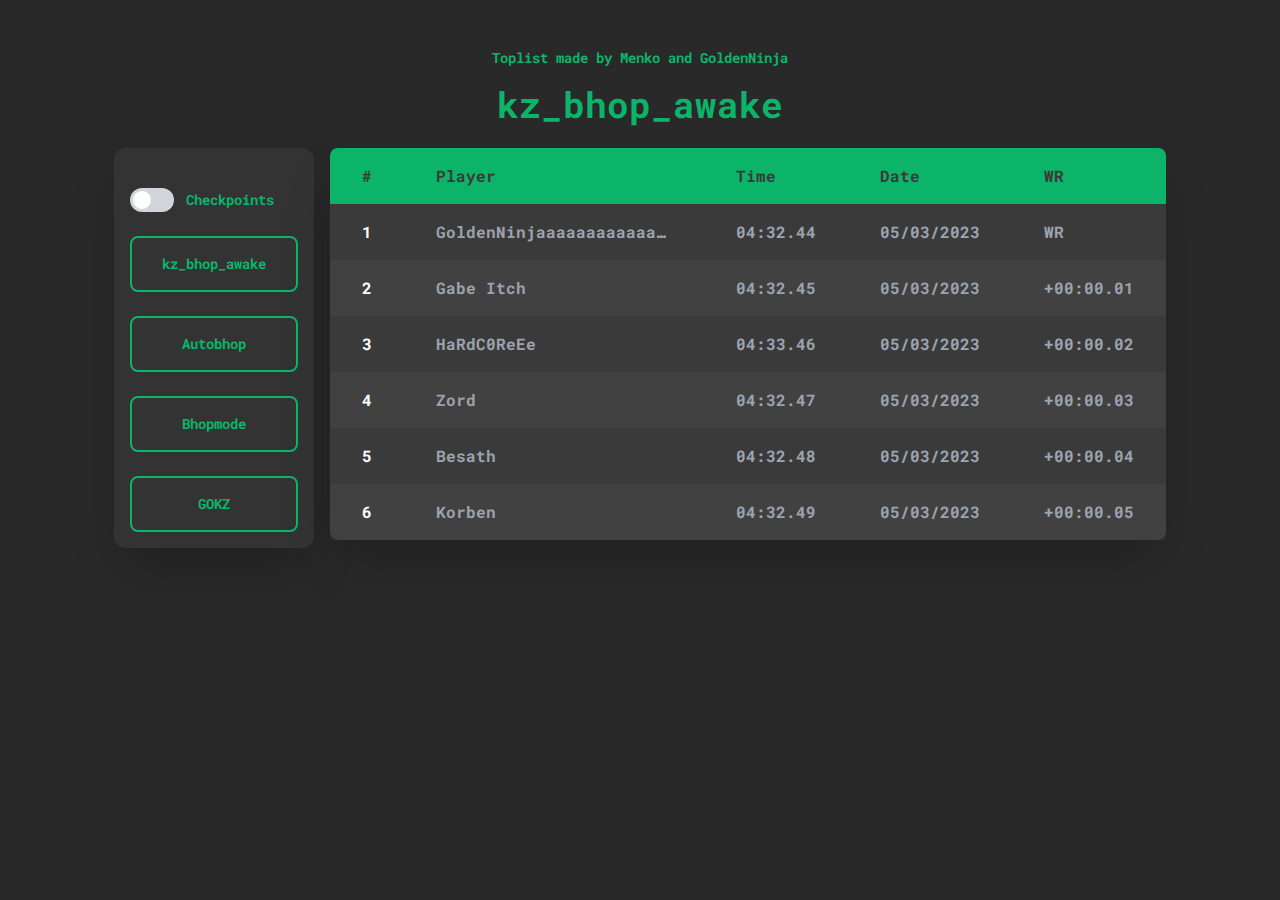
<file: index.html>
<html>
  <head>
    <link
      href="https://fonts.googleapis.com/css2?family=Roboto+Mono&display=swap"
      rel="stylesheet"
    />
    <link rel="stylesheet" href="css/style.css" />
  </head>
  <body class="font-roboto bg-background">
    <p class="text-center text-sm font-bold text-primary pt-12 pb-4">
      Toplist made by Menko and GoldenNinja
    </p>
    <h1
      class="mb-0 2xl:mb-6 text-4xl font-bold pb-6 bg-background text-center text-primary"
    >
      kz_bhop_awake
    </h1>
    <div
      class="scale-75 lg:scale-90 xl:scale-100 flex justify-center items-start gap-4"
    >
      <div class="shadow-2xl h-full text-center text-sm bg-card rounded-xl p-4">
        <label
          class="ml-0 mt-6 mb-6 mr-6 relative inline-flex items-center cursor-pointer"
        >
          <input type="checkbox" value="" class="sr-only peer" />
          <div
            class="w-11 h-6 bg-gray-300 rounded-full peer-checked:after:translate-x-full peer-checked:after:border-white after:content-[''] after:absolute after:top-0.5 after:left-[2px] after:bg-white after:border-gray-300 after:border after:rounded-full after:h-5 after:w-5 after:transition-all peer-checked:bg-primary"
          ></div>
          <span class="ml-3 text-sm font-bold text-primary">Checkpoints</span>
        </label>
        <div class="flex flex-col gap-6">
          <div
            class="font-bold text-primary hover:scale-110 hover:bg-primary hover:text-secondary duration-150 hover:cursor-pointer bg-transparent border-2 border-solid border-primary rounded-lg px-2 py-4"
          >
            kz_bhop_awake
          </div>
          <div
            class="font-bold text-primary hover:scale-110 hover:bg-primary hover:text-secondary duration-150 hover:cursor-pointer bg-transparent border-2 border-solid border-primary rounded-lg px-2 py-4"
          >
            Autobhop
          </div>
          <div
            class="font-bold text-primary hover:scale-110 hover:bg-primary hover:text-secondary duration-150 hover:cursor-pointer bg-transparent border-2 border-solid border-primary rounded-lg px-2 py-4"
          >
            Bhopmode
          </div>
          <div
            class="font-bold text-primary hover:scale-110 hover:bg-primary hover:text-secondary duration-150 hover:cursor-pointer bg-transparent border-2 border-solid border-primary rounded-lg px-2 py-4"
          >
            GOKZ
          </div>
        </div>
      </div>

      <div class="shadow-2xl max-w-[1140px] flex flex-col">
        <div class="overflow-x-auto">
          <div class="inline-block min-w-full">
            <div class="overflow-hidden">
              <table class="rounded-lg min-w-full">
                <thead class="bg-primary">
                  <tr>
                    <th
                      scope="col"
                      class="rounded-tl-lg text-sm xl:text-base 3xl:text-xl font-bold text-secondary px-8 py-4 text-left"
                    >
                      #
                    </th>
                    <th
                      scope="col"
                      class="text-sm xl:text-base 3xl:text-xl font-bold text-secondary px-8 py-4 text-left"
                    >
                      Player
                    </th>
                    <th
                      scope="col"
                      class="text-sm xl:text-base 3xl:text-xl font-bold text-secondary px-8 py-4 text-left"
                    >
                      Time
                    </th>
                    <th
                      scope="col"
                      class="text-sm xl:text-base 3xl:text-xl font-bold text-secondary px-8 py-4 text-left"
                    >
                      Date
                    </th>
                    <th
                      scope="col"
                      class="rounded-tr-lg text-sm xl:text-base 3xl:text-xl font-bold text-secondary px-8 py-4 text-left"
                    >
                      WR
                    </th>
                  </tr>
                </thead>
                <tbody>
                  <tr class="bg-secondary">
                    <td
                      class="px-8 py-4 whitespace-nowrap text-sm xl:text-base 3xl:text-xl font-bold text-white"
                    >
                      1
                    </td>

                    <td
                      class="font-bold max-w-[300px] text-ellipsis overflow-hidden hover:scale-110 hover:text-primary duration-150 hover:cursor-pointer text-sm xl:text-base 3xl:text-xl text-gray-400 px-8 py-4"
                    >
                      <a href="profile.html" class="nick"
                        >GoldenNinjaaaaaaaaaaaaaaaaaaaaaaaaaaaaaaaaaaaaaaaaaaaaaaaaaaaaaaaaaaaaaaaaaaaaaaaa</a
                      >
                    </td>

                    <td
                      class="text-sm xl:text-base 3xl:text-xl text-gray-400 font-bold px-8 py-4 whitespace-nowrap"
                    >
                      04:32.44
                    </td>
                    <td
                      class="text-sm xl:text-base 3xl:text-xl text-gray-400 font-bold px-8 py-4 whitespace-nowrap"
                    >
                      05/03/2023
                    </td>
                    <td
                      class="text-sm xl:text-base 3xl:text-xl text-gray-400 font-bold px-8 py-4 whitespace-nowrap"
                    >
                      WR
                    </td>
                  </tr>
                  <tr class="bg-ternary">
                    <td
                      class="px-8 py-4 whitespace-nowrap text-sm xl:text-base 3xl:text-xl font-bold text-white"
                    >
                      2
                    </td>
                    <td
                      class="max-w-[300px] text-ellipsis overflow-hidden hover:scale-110 hover:text-primary duration-150 hover:cursor-pointer text-sm xl:text-base 3xl:text-xl text-gray-400 font-bold px-8 py-4 whitespace-nowrap"
                    >
                      <span class="nick">Gabe Itch</span>
                    </td>
                    <td
                      class="text-sm xl:text-base 3xl:text-xl text-gray-400 font-bold px-8 py-4 whitespace-nowrap"
                    >
                      04:32.45
                    </td>
                    <td
                      class="text-sm xl:text-base 3xl:text-xl text-gray-400 font-bold px-8 py-4 whitespace-nowrap"
                    >
                      05/03/2023
                    </td>
                    <td
                      class="text-sm xl:text-base 3xl:text-xl text-gray-400 font-bold px-8 py-4 whitespace-nowrap"
                    >
                      +00:00.01
                    </td>
                  </tr>
                  <tr class="bg-secondary">
                    <td
                      class="px-8 py-4 whitespace-nowrap text-sm xl:text-base 3xl:text-xl font-bold text-white"
                    >
                      3
                    </td>
                    <td
                      class="max-w-[300px] text-ellipsis overflow-hidden hover:scale-110 hover:text-primary duration-150 hover:cursor-pointer text-sm xl:text-base 3xl:text-xl text-gray-400 font-bold px-8 py-4 whitespace-nowrap"
                    >
                      HaRdC0ReEe
                    </td>
                    <td
                      class="text-sm xl:text-base 3xl:text-xl text-gray-400 font-bold px-8 py-4 whitespace-nowrap"
                    >
                      04:33.46
                    </td>
                    <td
                      class="text-sm xl:text-base 3xl:text-xl text-gray-400 font-bold px-8 py-4 whitespace-nowrap"
                    >
                      05/03/2023
                    </td>
                    <td
                      class="text-sm xl:text-base 3xl:text-xl text-gray-400 font-bold px-8 py-4 whitespace-nowrap"
                    >
                      +00:00.02
                    </td>
                  </tr>
                  <tr class="bg-ternary">
                    <td
                      class="px-8 py-4 whitespace-nowrap text-sm xl:text-base 3xl:text-xl font-bold text-white"
                    >
                      4
                    </td>
                    <td
                      class="max-w-[300px] text-ellipsis overflow-hidden hover:scale-110 hover:text-primary duration-150 hover:cursor-pointer text-sm xl:text-base 3xl:text-xl text-gray-400 font-bold px-8 py-4 whitespace-nowrap"
                    >
                      Zord
                    </td>
                    <td
                      class="text-sm xl:text-base 3xl:text-xl text-gray-400 font-bold px-8 py-4 whitespace-nowrap"
                    >
                      04:32.47
                    </td>
                    <td
                      class="text-sm xl:text-base 3xl:text-xl text-gray-400 font-bold px-8 py-4 whitespace-nowrap"
                    >
                      05/03/2023
                    </td>
                    <td
                      class="text-sm xl:text-base 3xl:text-xl text-gray-400 font-bold px-8 py-4 whitespace-nowrap"
                    >
                      +00:00.03
                    </td>
                  </tr>
                  <tr class="bg-secondary">
                    <td
                      class="px-8 py-4 whitespace-nowrap text-sm xl:text-base 3xl:text-xl font-bold text-white"
                    >
                      5
                    </td>
                    <td
                      class="max-w-[300px] text-ellipsis overflow-hidden hover:scale-110 hover:text-primary duration-150 hover:cursor-pointer text-sm xl:text-base 3xl:text-xl text-gray-400 font-bold px-8 py-4 whitespace-nowrap"
                    >
                      Besath
                    </td>
                    <td
                      class="text-sm xl:text-base 3xl:text-xl text-gray-400 font-bold px-8 py-4 whitespace-nowrap"
                    >
                      04:32.48
                    </td>
                    <td
                      class="text-sm xl:text-base 3xl:text-xl text-gray-400 font-bold px-8 py-4 whitespace-nowrap"
                    >
                      05/03/2023
                    </td>
                    <td
                      class="text-sm xl:text-base 3xl:text-xl text-gray-400 font-bold px-8 py-4 whitespace-nowrap"
                    >
                      +00:00.04
                    </td>
                  </tr>
                  <tr class="bg-ternary">
                    <td
                      class="rounded-bl-lg px-8 py-4 whitespace-nowrap text-sm xl:text-base 3xl:text-xl font-bold text-white"
                    >
                      6
                    </td>
                    <td
                      class="max-w-[300px] text-ellipsis overflow-hidden hover:scale-110 hover:text-primary duration-150 hover:cursor-pointer text-sm xl:text-base 3xl:text-xl text-gray-400 font-bold px-8 py-4 whitespace-nowrap"
                    >
                      Korben
                    </td>
                    <td
                      class="text-sm xl:text-base 3xl:text-xl text-gray-400 font-bold px-8 py-4 whitespace-nowrap"
                    >
                      04:32.49
                    </td>
                    <td
                      class="text-sm xl:text-base 3xl:text-xl text-gray-400 font-bold px-8 py-4 whitespace-nowrap"
                    >
                      05/03/2023
                    </td>
                    <td
                      class="rounded-br-lg text-sm xl:text-base 3xl:text-xl text-gray-400 font-bold px-8 py-4 whitespace-nowrap"
                    >
                      +00:00.05
                    </td>
                  </tr>
                </tbody>
              </table>
            </div>
          </div>
        </div>
      </div>
    </div>
  </body>
</html>
</file>
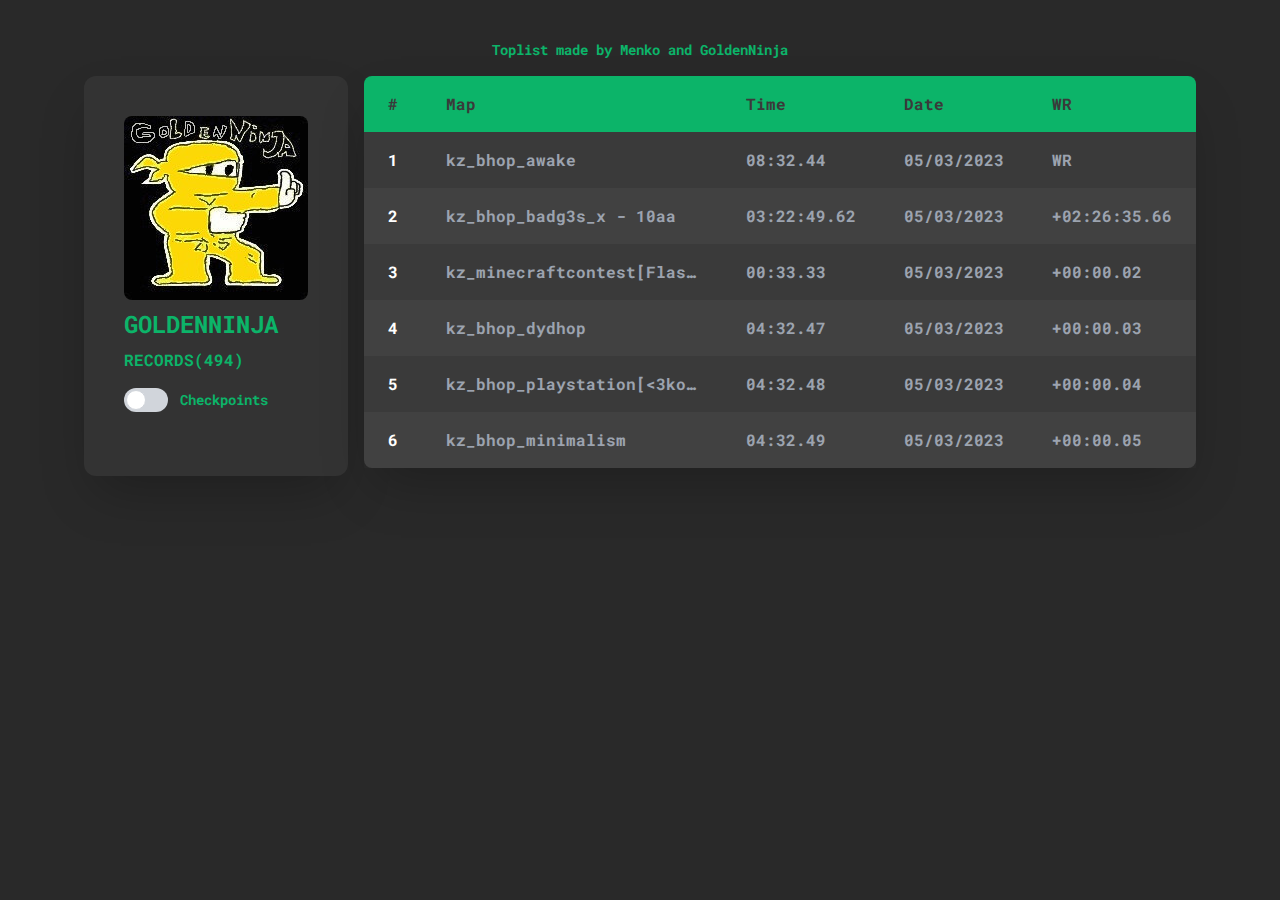
<file: profile.html>
<html>
  <head>
    <link
      href="https://fonts.googleapis.com/css2?family=Roboto+Mono&display=swap"
      rel="stylesheet"
    />
    <link rel="stylesheet" href="css/style.css" />
  </head>
  <body class="font-roboto bg-background">
    <p class="text-center text-sm font-bold text-primary pt-10 pb-4">
      Toplist made by Menko and GoldenNinja
    </p>
    <div
      class="scale-75 lg:scale-90 xl:scale-100 ml-auto mr-auto flex justify-center items-start gap-4"
    >
      <div class="shadow-2xl h-full text-sm bg-card p-6 xl:p-10 rounded-xl">
        <img src="images/goldenninja.jpg" class="rounded-lg" />
        <p class="text-primary font-bold uppercase pt-2 text-2xl">
          GoldenNinja
        </p>
        <p class="text-primary font-bold uppercase pt-2 text-base">
          Records(494)
        </p>
        <label
          class="ml-0 mt-4 mb-6 mr-6 relative inline-flex items-center cursor-pointer"
        >
          <input type="checkbox" value="" class="sr-only peer" />
          <div
            class="w-11 h-6 bg-gray-300 rounded-full peer-checked:after:translate-x-full peer-checked:after:border-white after:content-[''] after:absolute after:top-0.5 after:left-[2px] after:bg-white after:border-gray-300 after:border after:rounded-full after:h-5 after:w-5 after:transition-all peer-checked:bg-primary"
          ></div>
          <span class="ml-3 text-sm font-bold text-primary">Checkpoints</span>
        </label>
      </div>

      <div class="shadow-2xl flex flex-col">
        <div class="overflow-x-auto">
          <div class="inline-block min-w-full">
            <div class="overflow-hidden">
              <table class="rounded-lg min-w-full">
                <thead class="bg-primary">
                  <tr>
                    <th
                      scope="col"
                      class="rounded-tl-lg text-sm xl:text-base 3xl:text-xl font-bold text-secondary px-6 py-4 text-left"
                    >
                      #
                    </th>
                    <th
                      scope="col"
                      class="text-sm xl:text-base 3xl:text-xl font-bold text-secondary px-6 py-4 text-left"
                    >
                      Map
                    </th>
                    <th
                      scope="col"
                      class="text-sm xl:text-base 3xl:text-xl font-bold text-secondary px-6 py-4 text-left"
                    >
                      Time
                    </th>
                    <th
                      scope="col"
                      class="text-sm xl:text-base 3xl:text-xl font-bold text-secondary px-6 py-4 text-left"
                    >
                      Date
                    </th>
                    <th
                      scope="col"
                      class="rounded-tr-lg text-sm xl:text-base 3xl:text-xl font-bold text-secondary px-6 py-4 text-left"
                    >
                      WR
                    </th>
                  </tr>
                </thead>
                <tbody>
                  <tr class="bg-secondary">
                    <td
                      class="px-6 py-4 whitespace-nowrap text-sm xl:text-base 3xl:text-xl font-bold text-white"
                    >
                      1
                    </td>

                    <td
                      class="max-w-[300px] text-ellipsis overflow-hidden hover:scale-110 hover:text-primary duration-150 hover:cursor-pointer text-sm xl:text-base 3xl:text-xl text-gray-400 font-bold px-6 py-4 whitespace-nowrap"
                    >
                      <a href="index.html">kz_bhop_awake</a>
                    </td>

                    <td
                      class="text-sm xl:text-base 3xl:text-xl text-gray-400 font-bold px-6 py-4 whitespace-nowrap"
                    >
                      08:32.44
                    </td>
                    <td
                      class="text-sm xl:text-base 3xl:text-xl text-gray-400 font-bold px-6 py-4 whitespace-nowrap"
                    >
                      05/03/2023
                    </td>
                    <td
                      class="text-sm xl:text-base 3xl:text-xl text-gray-400 font-bold px-6 py-4 whitespace-nowrap"
                    >
                      WR
                    </td>
                  </tr>
                  <tr class="bg-ternary">
                    <td
                      class="px-6 py-4 whitespace-nowrap text-sm xl:text-base 3xl:text-xl font-bold text-white"
                    >
                      2
                    </td>
                    <td
                      class="max-w-[300px] text-ellipsis overflow-hidden hover:scale-110 hover:text-primary duration-150 hover:cursor-pointer text-sm xl:text-base 3xl:text-xl text-gray-400 font-bold px-6 py-4 whitespace-nowrap"
                    >
                      kz_bhop_badg3s_x - 10aa
                    </td>
                    <td
                      class="text-sm xl:text-base 3xl:text-xl text-gray-400 font-bold px-6 py-4 whitespace-nowrap"
                    >
                      03:22:49.62
                    </td>
                    <td
                      class="text-sm xl:text-base 3xl:text-xl text-gray-400 font-bold px-6 py-4 whitespace-nowrap"
                    >
                      05/03/2023
                    </td>
                    <td
                      class="text-sm xl:text-base 3xl:text-xl text-gray-400 font-bold px-6 py-4 whitespace-nowrap"
                    >
                      +02:26:35.66
                    </td>
                  </tr>
                  <tr class="bg-secondary">
                    <td
                      class="px-6 py-4 whitespace-nowrap text-sm xl:text-base 3xl:text-xl font-bold text-white"
                    >
                      3
                    </td>
                    <td
                      class="max-w-[300px] text-ellipsis overflow-hidden hover:scale-110 hover:text-primary duration-150 hover:cursor-pointer text-sm xl:text-base 3xl:text-xl text-gray-400 font-bold px-6 py-4 whitespace-nowrap"
                    >
                      kz_minecraftcontest[FlasH]
                    </td>
                    <td
                      class="text-sm xl:text-base 3xl:text-xl text-gray-400 font-bold px-6 py-4 whitespace-nowrap"
                    >
                      00:33.33
                    </td>
                    <td
                      class="text-sm xl:text-base 3xl:text-xl text-gray-400 font-bold px-6 py-4 whitespace-nowrap"
                    >
                      05/03/2023
                    </td>
                    <td
                      class="text-sm xl:text-base 3xl:text-xl text-gray-400 font-bold px-6 py-4 whitespace-nowrap"
                    >
                      +00:00.02
                    </td>
                  </tr>
                  <tr class="bg-ternary">
                    <td
                      class="px-6 py-4 whitespace-nowrap text-sm xl:text-base 3xl:text-xl font-bold text-white"
                    >
                      4
                    </td>
                    <td
                      class="max-w-[300px] text-ellipsis overflow-hidden hover:scale-110 hover:text-primary duration-150 hover:cursor-pointer text-sm xl:text-base 3xl:text-xl text-gray-400 font-bold px-6 py-4 whitespace-nowrap"
                    >
                      kz_bhop_dydhop
                    </td>
                    <td
                      class="text-sm xl:text-base 3xl:text-xl text-gray-400 font-bold px-6 py-4 whitespace-nowrap"
                    >
                      04:32.47
                    </td>
                    <td
                      class="text-sm xl:text-base 3xl:text-xl text-gray-400 font-bold px-6 py-4 whitespace-nowrap"
                    >
                      05/03/2023
                    </td>
                    <td
                      class="text-sm xl:text-base 3xl:text-xl text-gray-400 font-bold px-6 py-4 whitespace-nowrap"
                    >
                      +00:00.03
                    </td>
                  </tr>
                  <tr class="bg-secondary">
                    <td
                      class="px-6 py-4 whitespace-nowrap text-sm xl:text-base 3xl:text-xl font-bold text-white"
                    >
                      5
                    </td>
                    <td
                      class="max-w-[300px] text-ellipsis overflow-hidden hover:scale-110 hover:text-primary duration-150 hover:cursor-pointer text-sm xl:text-base 3xl:text-xl text-gray-400 font-bold px-6 py-4 whitespace-nowrap"
                    >
                      kz_bhop_playstation[&lt;3korben_10aa_h]
                    </td>
                    <td
                      class="text-sm xl:text-base 3xl:text-xl text-gray-400 font-bold px-6 py-4 whitespace-nowrap"
                    >
                      04:32.48
                    </td>
                    <td
                      class="text-sm xl:text-base 3xl:text-xl text-gray-400 font-bold px-6 py-4 whitespace-nowrap"
                    >
                      05/03/2023
                    </td>
                    <td
                      class="text-sm xl:text-base 3xl:text-xl text-gray-400 font-bold px-6 py-4 whitespace-nowrap"
                    >
                      +00:00.04
                    </td>
                  </tr>
                  <tr class="bg-ternary">
                    <td
                      class="rounded-bl-lg px-6 py-4 whitespace-nowrap text-sm xl:text-base 3xl:text-xl font-bold text-white"
                    >
                      6
                    </td>
                    <td
                      class="max-w-[300px] text-ellipsis overflow-hidden hover:scale-110 hover:text-primary duration-150 hover:cursor-pointer text-sm xl:text-base 3xl:text-xl text-gray-400 font-bold px-6 py-4 whitespace-nowrap"
                    >
                      kz_bhop_minimalism
                    </td>
                    <td
                      class="text-sm xl:text-base 3xl:text-xl text-gray-400 font-bold px-6 py-4 whitespace-nowrap"
                    >
                      04:32.49
                    </td>
                    <td
                      class="text-sm xl:text-base 3xl:text-xl text-gray-400 font-bold px-6 py-4 whitespace-nowrap"
                    >
                      05/03/2023
                    </td>
                    <td
                      class="rounded-br-lg text-sm xl:text-base 3xl:text-xl text-gray-400 font-bold px-6 py-4 whitespace-nowrap"
                    >
                      +00:00.05
                    </td>
                  </tr>
                </tbody>
              </table>
            </div>
          </div>
        </div>
      </div>
    </div>
  </body>
</html>
</file>
<file: css/style.css>
/*
! tailwindcss v3.2.7 | MIT License | https://tailwindcss.com
*/

/*
1. Prevent padding and border from affecting element width. (https://github.com/mozdevs/cssremedy/issues/4)
2. Allow adding a border to an element by just adding a border-width. (https://github.com/tailwindcss/tailwindcss/pull/116)
*/

*,
::before,
::after {
  box-sizing: border-box;
  /* 1 */
  border-width: 0;
  /* 2 */
  border-style: solid;
  /* 2 */
  border-color: #e5e7eb;
  /* 2 */
}

::before,
::after {
  --tw-content: '';
}

/*
1. Use a consistent sensible line-height in all browsers.
2. Prevent adjustments of font size after orientation changes in iOS.
3. Use a more readable tab size.
4. Use the user's configured `sans` font-family by default.
5. Use the user's configured `sans` font-feature-settings by default.
*/

html {
  line-height: 1.5;
  /* 1 */
  -webkit-text-size-adjust: 100%;
  /* 2 */
  -moz-tab-size: 4;
  /* 3 */
  -o-tab-size: 4;
     tab-size: 4;
  /* 3 */
  font-family: ui-sans-serif, system-ui, -apple-system, BlinkMacSystemFont, "Segoe UI", Roboto, "Helvetica Neue", Arial, "Noto Sans", sans-serif, "Apple Color Emoji", "Segoe UI Emoji", "Segoe UI Symbol", "Noto Color Emoji";
  /* 4 */
  font-feature-settings: normal;
  /* 5 */
}

/*
1. Remove the margin in all browsers.
2. Inherit line-height from `html` so users can set them as a class directly on the `html` element.
*/

body {
  margin: 0;
  /* 1 */
  line-height: inherit;
  /* 2 */
}

/*
1. Add the correct height in Firefox.
2. Correct the inheritance of border color in Firefox. (https://bugzilla.mozilla.org/show_bug.cgi?id=190655)
3. Ensure horizontal rules are visible by default.
*/

hr {
  height: 0;
  /* 1 */
  color: inherit;
  /* 2 */
  border-top-width: 1px;
  /* 3 */
}

/*
Add the correct text decoration in Chrome, Edge, and Safari.
*/

abbr:where([title]) {
  -webkit-text-decoration: underline dotted;
          text-decoration: underline dotted;
}

/*
Remove the default font size and weight for headings.
*/

h1,
h2,
h3,
h4,
h5,
h6 {
  font-size: inherit;
  font-weight: inherit;
}

/*
Reset links to optimize for opt-in styling instead of opt-out.
*/

a {
  color: inherit;
  text-decoration: inherit;
}

/*
Add the correct font weight in Edge and Safari.
*/

b,
strong {
  font-weight: bolder;
}

/*
1. Use the user's configured `mono` font family by default.
2. Correct the odd `em` font sizing in all browsers.
*/

code,
kbd,
samp,
pre {
  font-family: ui-monospace, SFMono-Regular, Menlo, Monaco, Consolas, "Liberation Mono", "Courier New", monospace;
  /* 1 */
  font-size: 1em;
  /* 2 */
}

/*
Add the correct font size in all browsers.
*/

small {
  font-size: 80%;
}

/*
Prevent `sub` and `sup` elements from affecting the line height in all browsers.
*/

sub,
sup {
  font-size: 75%;
  line-height: 0;
  position: relative;
  vertical-align: baseline;
}

sub {
  bottom: -0.25em;
}

sup {
  top: -0.5em;
}

/*
1. Remove text indentation from table contents in Chrome and Safari. (https://bugs.chromium.org/p/chromium/issues/detail?id=999088, https://bugs.webkit.org/show_bug.cgi?id=201297)
2. Correct table border color inheritance in all Chrome and Safari. (https://bugs.chromium.org/p/chromium/issues/detail?id=935729, https://bugs.webkit.org/show_bug.cgi?id=195016)
3. Remove gaps between table borders by default.
*/

table {
  text-indent: 0;
  /* 1 */
  border-color: inherit;
  /* 2 */
  border-collapse: collapse;
  /* 3 */
}

/*
1. Change the font styles in all browsers.
2. Remove the margin in Firefox and Safari.
3. Remove default padding in all browsers.
*/

button,
input,
optgroup,
select,
textarea {
  font-family: inherit;
  /* 1 */
  font-size: 100%;
  /* 1 */
  font-weight: inherit;
  /* 1 */
  line-height: inherit;
  /* 1 */
  color: inherit;
  /* 1 */
  margin: 0;
  /* 2 */
  padding: 0;
  /* 3 */
}

/*
Remove the inheritance of text transform in Edge and Firefox.
*/

button,
select {
  text-transform: none;
}

/*
1. Correct the inability to style clickable types in iOS and Safari.
2. Remove default button styles.
*/

button,
[type='button'],
[type='reset'],
[type='submit'] {
  -webkit-appearance: button;
  /* 1 */
  background-color: transparent;
  /* 2 */
  background-image: none;
  /* 2 */
}

/*
Use the modern Firefox focus style for all focusable elements.
*/

:-moz-focusring {
  outline: auto;
}

/*
Remove the additional `:invalid` styles in Firefox. (https://github.com/mozilla/gecko-dev/blob/2f9eacd9d3d995c937b4251a5557d95d494c9be1/layout/style/res/forms.css#L728-L737)
*/

:-moz-ui-invalid {
  box-shadow: none;
}

/*
Add the correct vertical alignment in Chrome and Firefox.
*/

progress {
  vertical-align: baseline;
}

/*
Correct the cursor style of increment and decrement buttons in Safari.
*/

::-webkit-inner-spin-button,
::-webkit-outer-spin-button {
  height: auto;
}

/*
1. Correct the odd appearance in Chrome and Safari.
2. Correct the outline style in Safari.
*/

[type='search'] {
  -webkit-appearance: textfield;
  /* 1 */
  outline-offset: -2px;
  /* 2 */
}

/*
Remove the inner padding in Chrome and Safari on macOS.
*/

::-webkit-search-decoration {
  -webkit-appearance: none;
}

/*
1. Correct the inability to style clickable types in iOS and Safari.
2. Change font properties to `inherit` in Safari.
*/

::-webkit-file-upload-button {
  -webkit-appearance: button;
  /* 1 */
  font: inherit;
  /* 2 */
}

/*
Add the correct display in Chrome and Safari.
*/

summary {
  display: list-item;
}

/*
Removes the default spacing and border for appropriate elements.
*/

blockquote,
dl,
dd,
h1,
h2,
h3,
h4,
h5,
h6,
hr,
figure,
p,
pre {
  margin: 0;
}

fieldset {
  margin: 0;
  padding: 0;
}

legend {
  padding: 0;
}

ol,
ul,
menu {
  list-style: none;
  margin: 0;
  padding: 0;
}

/*
Prevent resizing textareas horizontally by default.
*/

textarea {
  resize: vertical;
}

/*
1. Reset the default placeholder opacity in Firefox. (https://github.com/tailwindlabs/tailwindcss/issues/3300)
2. Set the default placeholder color to the user's configured gray 400 color.
*/

input::-moz-placeholder, textarea::-moz-placeholder {
  opacity: 1;
  /* 1 */
  color: #9ca3af;
  /* 2 */
}

input::placeholder,
textarea::placeholder {
  opacity: 1;
  /* 1 */
  color: #9ca3af;
  /* 2 */
}

/*
Set the default cursor for buttons.
*/

button,
[role="button"] {
  cursor: pointer;
}

/*
Make sure disabled buttons don't get the pointer cursor.
*/

:disabled {
  cursor: default;
}

/*
1. Make replaced elements `display: block` by default. (https://github.com/mozdevs/cssremedy/issues/14)
2. Add `vertical-align: middle` to align replaced elements more sensibly by default. (https://github.com/jensimmons/cssremedy/issues/14#issuecomment-634934210)
   This can trigger a poorly considered lint error in some tools but is included by design.
*/

img,
svg,
video,
canvas,
audio,
iframe,
embed,
object {
  display: block;
  /* 1 */
  vertical-align: middle;
  /* 2 */
}

/*
Constrain images and videos to the parent width and preserve their intrinsic aspect ratio. (https://github.com/mozdevs/cssremedy/issues/14)
*/

img,
video {
  max-width: 100%;
  height: auto;
}

/* Make elements with the HTML hidden attribute stay hidden by default */

[hidden] {
  display: none;
}

*, ::before, ::after {
  --tw-border-spacing-x: 0;
  --tw-border-spacing-y: 0;
  --tw-translate-x: 0;
  --tw-translate-y: 0;
  --tw-rotate: 0;
  --tw-skew-x: 0;
  --tw-skew-y: 0;
  --tw-scale-x: 1;
  --tw-scale-y: 1;
  --tw-pan-x:  ;
  --tw-pan-y:  ;
  --tw-pinch-zoom:  ;
  --tw-scroll-snap-strictness: proximity;
  --tw-ordinal:  ;
  --tw-slashed-zero:  ;
  --tw-numeric-figure:  ;
  --tw-numeric-spacing:  ;
  --tw-numeric-fraction:  ;
  --tw-ring-inset:  ;
  --tw-ring-offset-width: 0px;
  --tw-ring-offset-color: #fff;
  --tw-ring-color: rgb(59 130 246 / 0.5);
  --tw-ring-offset-shadow: 0 0 #0000;
  --tw-ring-shadow: 0 0 #0000;
  --tw-shadow: 0 0 #0000;
  --tw-shadow-colored: 0 0 #0000;
  --tw-blur:  ;
  --tw-brightness:  ;
  --tw-contrast:  ;
  --tw-grayscale:  ;
  --tw-hue-rotate:  ;
  --tw-invert:  ;
  --tw-saturate:  ;
  --tw-sepia:  ;
  --tw-drop-shadow:  ;
  --tw-backdrop-blur:  ;
  --tw-backdrop-brightness:  ;
  --tw-backdrop-contrast:  ;
  --tw-backdrop-grayscale:  ;
  --tw-backdrop-hue-rotate:  ;
  --tw-backdrop-invert:  ;
  --tw-backdrop-opacity:  ;
  --tw-backdrop-saturate:  ;
  --tw-backdrop-sepia:  ;
}

::backdrop {
  --tw-border-spacing-x: 0;
  --tw-border-spacing-y: 0;
  --tw-translate-x: 0;
  --tw-translate-y: 0;
  --tw-rotate: 0;
  --tw-skew-x: 0;
  --tw-skew-y: 0;
  --tw-scale-x: 1;
  --tw-scale-y: 1;
  --tw-pan-x:  ;
  --tw-pan-y:  ;
  --tw-pinch-zoom:  ;
  --tw-scroll-snap-strictness: proximity;
  --tw-ordinal:  ;
  --tw-slashed-zero:  ;
  --tw-numeric-figure:  ;
  --tw-numeric-spacing:  ;
  --tw-numeric-fraction:  ;
  --tw-ring-inset:  ;
  --tw-ring-offset-width: 0px;
  --tw-ring-offset-color: #fff;
  --tw-ring-color: rgb(59 130 246 / 0.5);
  --tw-ring-offset-shadow: 0 0 #0000;
  --tw-ring-shadow: 0 0 #0000;
  --tw-shadow: 0 0 #0000;
  --tw-shadow-colored: 0 0 #0000;
  --tw-blur:  ;
  --tw-brightness:  ;
  --tw-contrast:  ;
  --tw-grayscale:  ;
  --tw-hue-rotate:  ;
  --tw-invert:  ;
  --tw-saturate:  ;
  --tw-sepia:  ;
  --tw-drop-shadow:  ;
  --tw-backdrop-blur:  ;
  --tw-backdrop-brightness:  ;
  --tw-backdrop-contrast:  ;
  --tw-backdrop-grayscale:  ;
  --tw-backdrop-hue-rotate:  ;
  --tw-backdrop-invert:  ;
  --tw-backdrop-opacity:  ;
  --tw-backdrop-saturate:  ;
  --tw-backdrop-sepia:  ;
}

.sr-only {
  position: absolute;
  width: 1px;
  height: 1px;
  padding: 0;
  margin: -1px;
  overflow: hidden;
  clip: rect(0, 0, 0, 0);
  white-space: nowrap;
  border-width: 0;
}

.relative {
  position: relative;
}

.mb-0 {
  margin-bottom: 0px;
}

.mb-6 {
  margin-bottom: 1.5rem;
}

.ml-0 {
  margin-left: 0px;
}

.ml-3 {
  margin-left: 0.75rem;
}

.ml-auto {
  margin-left: auto;
}

.mr-6 {
  margin-right: 1.5rem;
}

.mr-auto {
  margin-right: auto;
}

.mt-4 {
  margin-top: 1rem;
}

.mt-6 {
  margin-top: 1.5rem;
}

.inline-block {
  display: inline-block;
}

.flex {
  display: flex;
}

.inline-flex {
  display: inline-flex;
}

.table {
  display: table;
}

.h-6 {
  height: 1.5rem;
}

.h-full {
  height: 100%;
}

.w-11 {
  width: 2.75rem;
}

.min-w-full {
  min-width: 100%;
}

.max-w-\[1140px\] {
  max-width: 1140px;
}

.max-w-\[300px\] {
  max-width: 300px;
}

.scale-75 {
  --tw-scale-x: .75;
  --tw-scale-y: .75;
  transform: translate(var(--tw-translate-x), var(--tw-translate-y)) rotate(var(--tw-rotate)) skewX(var(--tw-skew-x)) skewY(var(--tw-skew-y)) scaleX(var(--tw-scale-x)) scaleY(var(--tw-scale-y));
}

.cursor-pointer {
  cursor: pointer;
}

.flex-col {
  flex-direction: column;
}

.items-start {
  align-items: flex-start;
}

.items-center {
  align-items: center;
}

.justify-center {
  justify-content: center;
}

.gap-4 {
  gap: 1rem;
}

.gap-6 {
  gap: 1.5rem;
}

.overflow-hidden {
  overflow: hidden;
}

.overflow-x-auto {
  overflow-x: auto;
}

.text-ellipsis {
  text-overflow: ellipsis;
}

.whitespace-nowrap {
  white-space: nowrap;
}

.rounded-full {
  border-radius: 9999px;
}

.rounded-lg {
  border-radius: 0.5rem;
}

.rounded-xl {
  border-radius: 0.75rem;
}

.rounded-bl-lg {
  border-bottom-left-radius: 0.5rem;
}

.rounded-br-lg {
  border-bottom-right-radius: 0.5rem;
}

.rounded-tl-lg {
  border-top-left-radius: 0.5rem;
}

.rounded-tr-lg {
  border-top-right-radius: 0.5rem;
}

.border-2 {
  border-width: 2px;
}

.border-solid {
  border-style: solid;
}

.border-primary {
  border-color: var(--primary);
}

.bg-background {
  background-color: var(--background);
}

.bg-card {
  background-color: var(--card);
}

.bg-gray-300 {
  --tw-bg-opacity: 1;
  background-color: rgb(209 213 219 / var(--tw-bg-opacity));
}

.bg-primary {
  background-color: var(--primary);
}

.bg-secondary {
  background-color: var(--secondary);
}

.bg-ternary {
  background-color: var(--ternary);
}

.bg-transparent {
  background-color: transparent;
}

.p-4 {
  padding: 1rem;
}

.p-6 {
  padding: 1.5rem;
}

.px-2 {
  padding-left: 0.5rem;
  padding-right: 0.5rem;
}

.px-6 {
  padding-left: 1.5rem;
  padding-right: 1.5rem;
}

.px-8 {
  padding-left: 2rem;
  padding-right: 2rem;
}

.py-4 {
  padding-top: 1rem;
  padding-bottom: 1rem;
}

.pb-4 {
  padding-bottom: 1rem;
}

.pb-6 {
  padding-bottom: 1.5rem;
}

.pt-10 {
  padding-top: 2.5rem;
}

.pt-12 {
  padding-top: 3rem;
}

.pt-2 {
  padding-top: 0.5rem;
}

.text-left {
  text-align: left;
}

.text-center {
  text-align: center;
}

.font-roboto {
  font-family: Roboto Mono, sans-serif;
}

.text-2xl {
  font-size: 1.5rem;
  line-height: 2rem;
}

.text-4xl {
  font-size: 2.25rem;
  line-height: 2.5rem;
}

.text-base {
  font-size: 1rem;
  line-height: 1.5rem;
}

.text-sm {
  font-size: 0.875rem;
  line-height: 1.25rem;
}

.font-bold {
  font-weight: 700;
}

.uppercase {
  text-transform: uppercase;
}

.text-gray-400 {
  --tw-text-opacity: 1;
  color: rgb(156 163 175 / var(--tw-text-opacity));
}

.text-primary {
  color: var(--primary);
}

.text-secondary {
  color: var(--secondary);
}

.text-white {
  --tw-text-opacity: 1;
  color: rgb(255 255 255 / var(--tw-text-opacity));
}

.shadow-2xl {
  --tw-shadow: 0 25px 50px -12px rgb(0 0 0 / 0.25);
  --tw-shadow-colored: 0 25px 50px -12px var(--tw-shadow-color);
  box-shadow: var(--tw-ring-offset-shadow, 0 0 #0000), var(--tw-ring-shadow, 0 0 #0000), var(--tw-shadow);
}

.duration-150 {
  transition-duration: 150ms;
}

:root {
  --primary: #0cb469;
  --secondary: #3a3a3a;
  --ternary: #414141;
  --background: #292929;
  --card: #333333;
}

html {
  margin: 0;
  padding: 0;
  border: 0;
  font-size: 100%;
  font: inherit;
  vertical-align: baseline;
}

.after\:absolute::after {
  content: var(--tw-content);
  position: absolute;
}

.after\:left-\[2px\]::after {
  content: var(--tw-content);
  left: 2px;
}

.after\:top-0::after {
  content: var(--tw-content);
  top: 0px;
}

.after\:top-0\.5::after {
  content: var(--tw-content);
  top: 0.125rem;
}

.after\:h-5::after {
  content: var(--tw-content);
  height: 1.25rem;
}

.after\:w-5::after {
  content: var(--tw-content);
  width: 1.25rem;
}

.after\:rounded-full::after {
  content: var(--tw-content);
  border-radius: 9999px;
}

.after\:border::after {
  content: var(--tw-content);
  border-width: 1px;
}

.after\:border-gray-300::after {
  content: var(--tw-content);
  --tw-border-opacity: 1;
  border-color: rgb(209 213 219 / var(--tw-border-opacity));
}

.after\:bg-white::after {
  content: var(--tw-content);
  --tw-bg-opacity: 1;
  background-color: rgb(255 255 255 / var(--tw-bg-opacity));
}

.after\:transition-all::after {
  content: var(--tw-content);
  transition-property: all;
  transition-timing-function: cubic-bezier(0.4, 0, 0.2, 1);
  transition-duration: 150ms;
}

.after\:content-\[\'\'\]::after {
  --tw-content: '';
  content: var(--tw-content);
}

.hover\:scale-110:hover {
  --tw-scale-x: 1.1;
  --tw-scale-y: 1.1;
  transform: translate(var(--tw-translate-x), var(--tw-translate-y)) rotate(var(--tw-rotate)) skewX(var(--tw-skew-x)) skewY(var(--tw-skew-y)) scaleX(var(--tw-scale-x)) scaleY(var(--tw-scale-y));
}

.hover\:cursor-pointer:hover {
  cursor: pointer;
}

.hover\:bg-primary:hover {
  background-color: var(--primary);
}

.hover\:text-primary:hover {
  color: var(--primary);
}

.hover\:text-secondary:hover {
  color: var(--secondary);
}

.peer:checked ~ .peer-checked\:bg-primary {
  background-color: var(--primary);
}

.peer:checked ~ .peer-checked\:after\:translate-x-full::after {
  content: var(--tw-content);
  --tw-translate-x: 100%;
  transform: translate(var(--tw-translate-x), var(--tw-translate-y)) rotate(var(--tw-rotate)) skewX(var(--tw-skew-x)) skewY(var(--tw-skew-y)) scaleX(var(--tw-scale-x)) scaleY(var(--tw-scale-y));
}

.peer:checked ~ .peer-checked\:after\:border-white::after {
  content: var(--tw-content);
  --tw-border-opacity: 1;
  border-color: rgb(255 255 255 / var(--tw-border-opacity));
}

@media (min-width: 1024px) {
  .lg\:scale-90 {
    --tw-scale-x: .9;
    --tw-scale-y: .9;
    transform: translate(var(--tw-translate-x), var(--tw-translate-y)) rotate(var(--tw-rotate)) skewX(var(--tw-skew-x)) skewY(var(--tw-skew-y)) scaleX(var(--tw-scale-x)) scaleY(var(--tw-scale-y));
  }
}

@media (min-width: 1280px) {
  .xl\:scale-100 {
    --tw-scale-x: 1;
    --tw-scale-y: 1;
    transform: translate(var(--tw-translate-x), var(--tw-translate-y)) rotate(var(--tw-rotate)) skewX(var(--tw-skew-x)) skewY(var(--tw-skew-y)) scaleX(var(--tw-scale-x)) scaleY(var(--tw-scale-y));
  }

  .xl\:p-10 {
    padding: 2.5rem;
  }

  .xl\:text-base {
    font-size: 1rem;
    line-height: 1.5rem;
  }
}

@media (min-width: 1536px) {
  .\32xl\:mb-6 {
    margin-bottom: 1.5rem;
  }
}

@media (min-width: 1920px) {
  .\33xl\:text-xl {
    font-size: 1.25rem;
    line-height: 1.75rem;
  }
}
</file>
